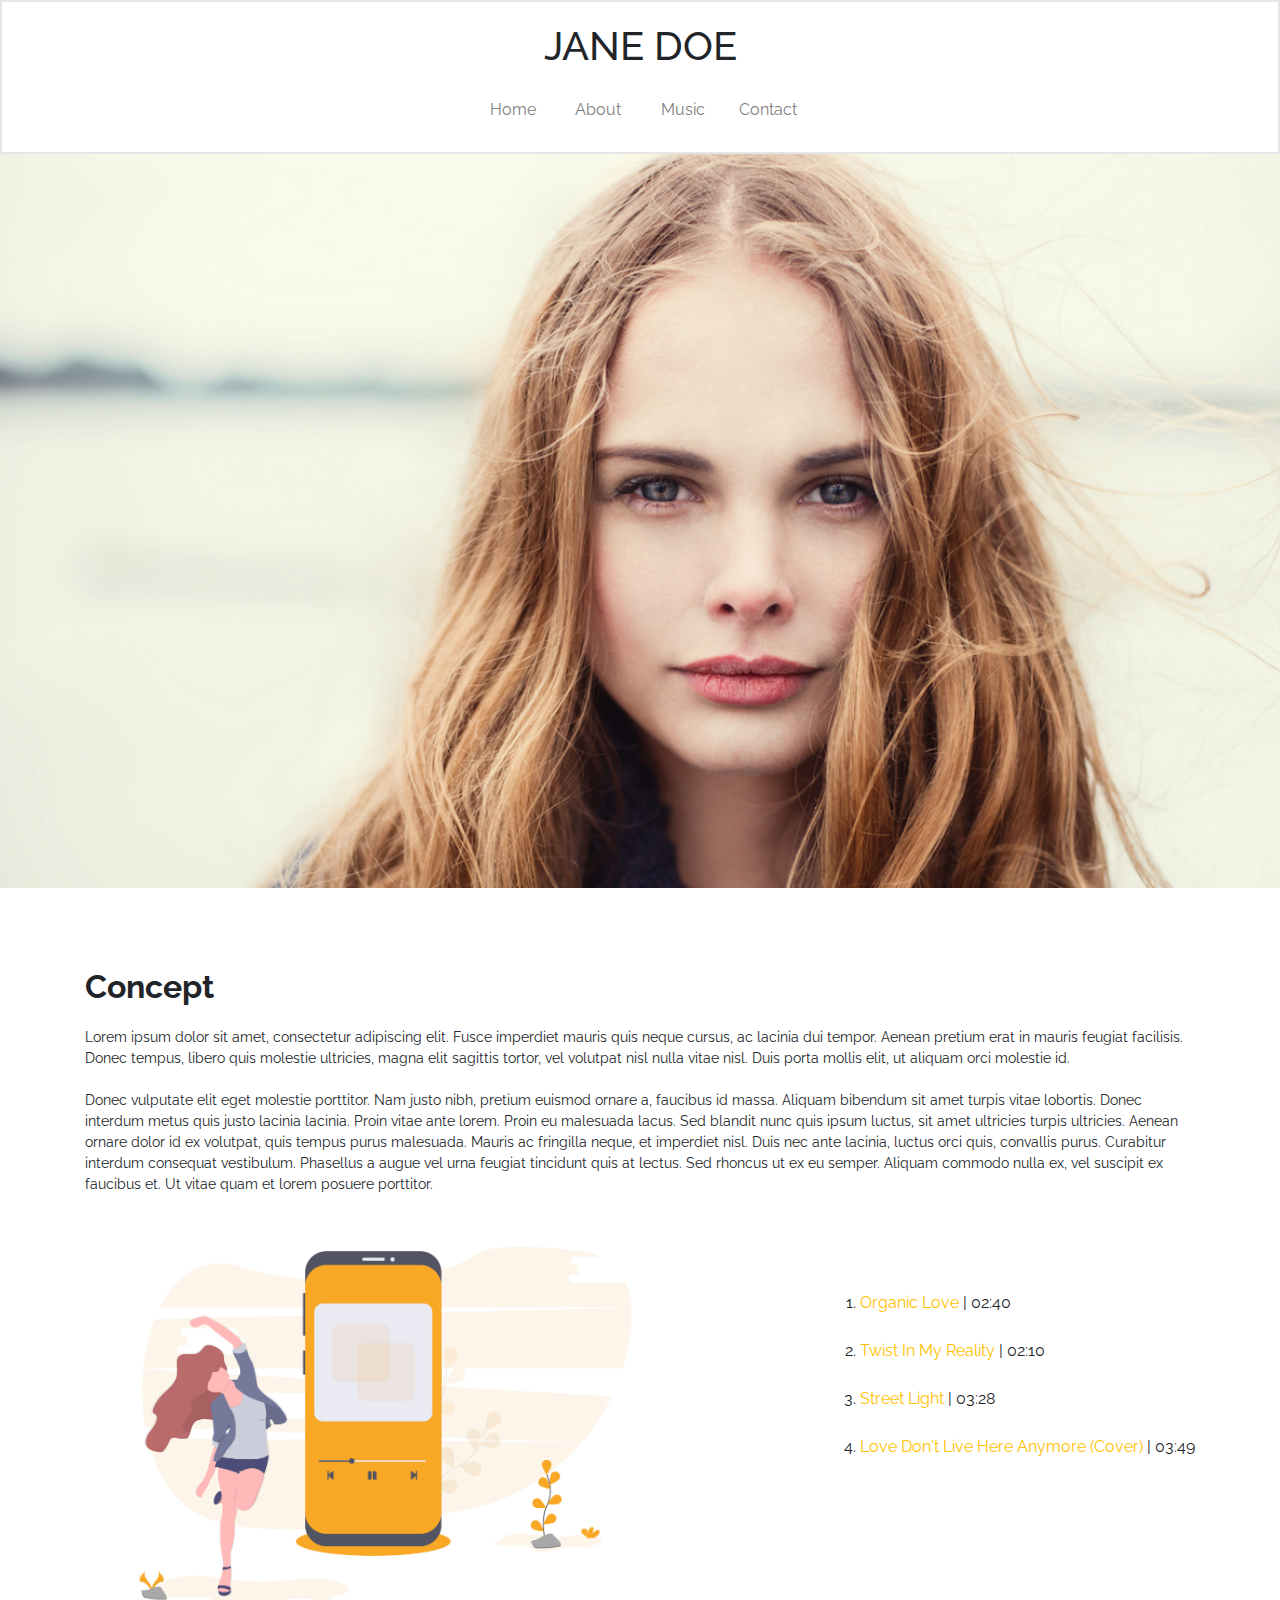
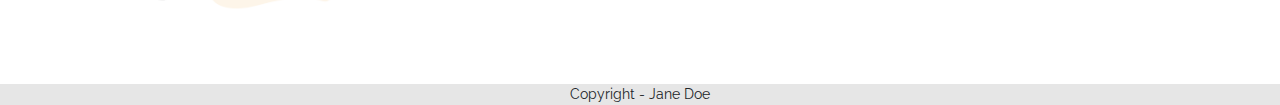
<file: index.html>
<!DOCTYPE html>
<html>

<head>
  <!-- configurações da pagina -->
  <meta charset="UTF-8" />

  <meta name="viewport" content="width=device-width, initial-scale=1.0" />
  
  <!-- link bootstrap -->
  <link rel="stylesheet" href="https://stackpath.bootstrapcdn.com/bootstrap/4.4.1/css/bootstrap.min.css" integrity="sha384-Vkoo8x4CGsO3+Hhxv8T/Q5PaXtkKtu6ug5TOeNV6gBiFeWPGFN9MuhOf23Q9Ifjh" crossorigin="anonymous">

  <!-- link css -->
  <link rel="stylesheet" href="./css/style.css" />

  <title>Jane Doe - Home</title>
</head>

<body>
    <header>

      <div class="d-flex justify-content-center">
        <h1>JANE DOE</h1>
      </div>

      <nav class="d-flex justify-content-center">
          <a href="index.html">Home</a>
          <a href="about.html">About</a>
          <a href="music.html">Music</a>
          <a href="contact.html">Contact</a>
        </nav>
    </header>
    
  
    <section id="fundo">
      <div class="d-flex justify-content-center">
        <img class="fundo" src="./img/janenovo.jpg">
      </div>
    </section>

    <main class="container">
    <!-- # utiliza para ID 
       . utiliza para class -->
    <section id="texto">
      <div class="d-flex-justify">
        <h2>Concept</h2>
        <p>Lorem ipsum dolor sit amet, consectetur adipiscing elit. Fusce imperdiet mauris quis neque cursus, ac lacinia dui tempor. Aenean pretium erat in mauris feugiat facilisis. Donec tempus, libero quis molestie ultricies, magna elit sagittis tortor, vel volutpat nisl nulla vitae nisl. Duis porta mollis elit, ut aliquam orci molestie id. 
        </br></br>  
        Donec vulputate elit eget molestie porttitor. Nam justo nibh, pretium euismod ornare a, faucibus id massa. Aliquam bibendum sit amet turpis vitae lobortis. Donec interdum metus quis justo lacinia lacinia.

          Proin vitae ante lorem. Proin eu malesuada lacus. Sed blandit nunc quis ipsum luctus, sit amet ultricies turpis ultricies. Aenean ornare dolor id ex volutpat, quis tempus purus malesuada. Mauris ac fringilla neque, et imperdiet nisl. Duis nec ante lacinia, luctus orci quis, convallis purus. Curabitur interdum consequat vestibulum. Phasellus a augue vel urna feugiat tincidunt quis at lectus. Sed rhoncus ut ex eu semper. Aliquam commodo nulla ex, vel suscipit ex faucibus et. Ut vitae quam et lorem posuere porttitor.</p>
      </div>
    </section>

      <!-- # utiliza para ID e . utiliza para class -->
      <section id="danca">
        <div class="d-flex justify-content-between">
          <img  class="ilustra" src="./img/ilustra.png">
          <ol>
            <li><span>Organic Love</span> | 02:40</li><br>
            <li><span>Twist In My Reality</span> | 02:10</li><br>
            <li><span>Street Light</span> | 03:28</li><br>
            <li><span>Love Don't Live Here Anymore (Cover)</span> | 03:49</li>
          </ol>
        </div>
      </section>

  </main>
    <footer>
        <p>Copyright - Jane Doe</p>
    </footer>
</body>

</html>
</file>
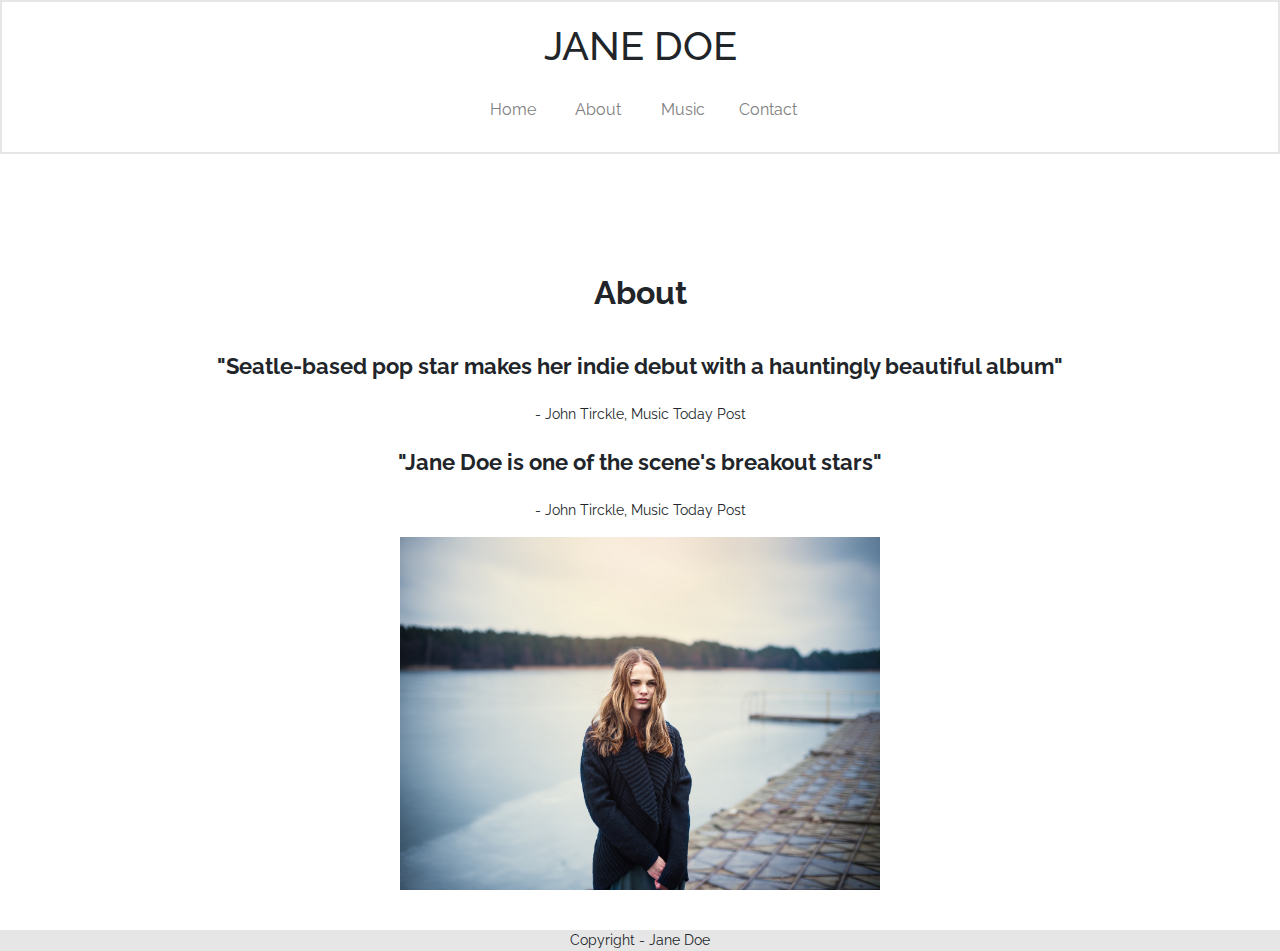
<file: about.html>
<!DOCTYPE html>
<html>
<head>
    
  <!-- configurações da pagina -->
  <meta charset="UTF-8" />

  <meta name="viewport" content="width=device-width, initial-scale=1.0" />
  
  <!-- link bootstrap -->
  <link rel="stylesheet" href="https://stackpath.bootstrapcdn.com/bootstrap/4.4.1/css/bootstrap.min.css" integrity="sha384-Vkoo8x4CGsO3+Hhxv8T/Q5PaXtkKtu6ug5TOeNV6gBiFeWPGFN9MuhOf23Q9Ifjh" crossorigin="anonymous">

  <!-- link css -->
  <link rel="stylesheet" href="./css/style.css" />
  
  <title>About</title>
</head>
<body>
    <header>

      <div class="d-flex justify-content-center">
        <h1>JANE DOE</h1>
      </div>

      <nav class="d-flex justify-content-center">
          <a href="index.html">Home</a>
          <a href="about.html">About</a>
          <a href="music.html">Music</a>
          <a href="contact.html">Contact</a>
        </nav>
    </header>

    <main class="container">

        <section id="about-texto">
            <div class="d-flex justify-content-center">
                <h2>About</h2>
            </div>
        </section>
        
        <section id="about-conteudo">
            <div class="d-flex justify-content-center">

                <div class="about-textos">
                <p>
                <span>"Seatle-based pop star makes her indie debut with a hauntingly beautiful album"</span>

                </br></br>- John Tirckle, Music Today Post</br></br>

                <span>"Jane Doe is one of the scene's breakout stars"</span>

                </br></br>- John Tirckle, Music Today Post
                </p>
                </div>
            </div>
        </section>

        <section id="about-jane">
            <div class="d-flex justify-content-center">
                <img src="./img/jane2.jpg">
            </div>
        </section>
        

    </main>

    <footer>
        <p>Copyright - Jane Doe</p>
    </footer>
</body>
</html>
</file>
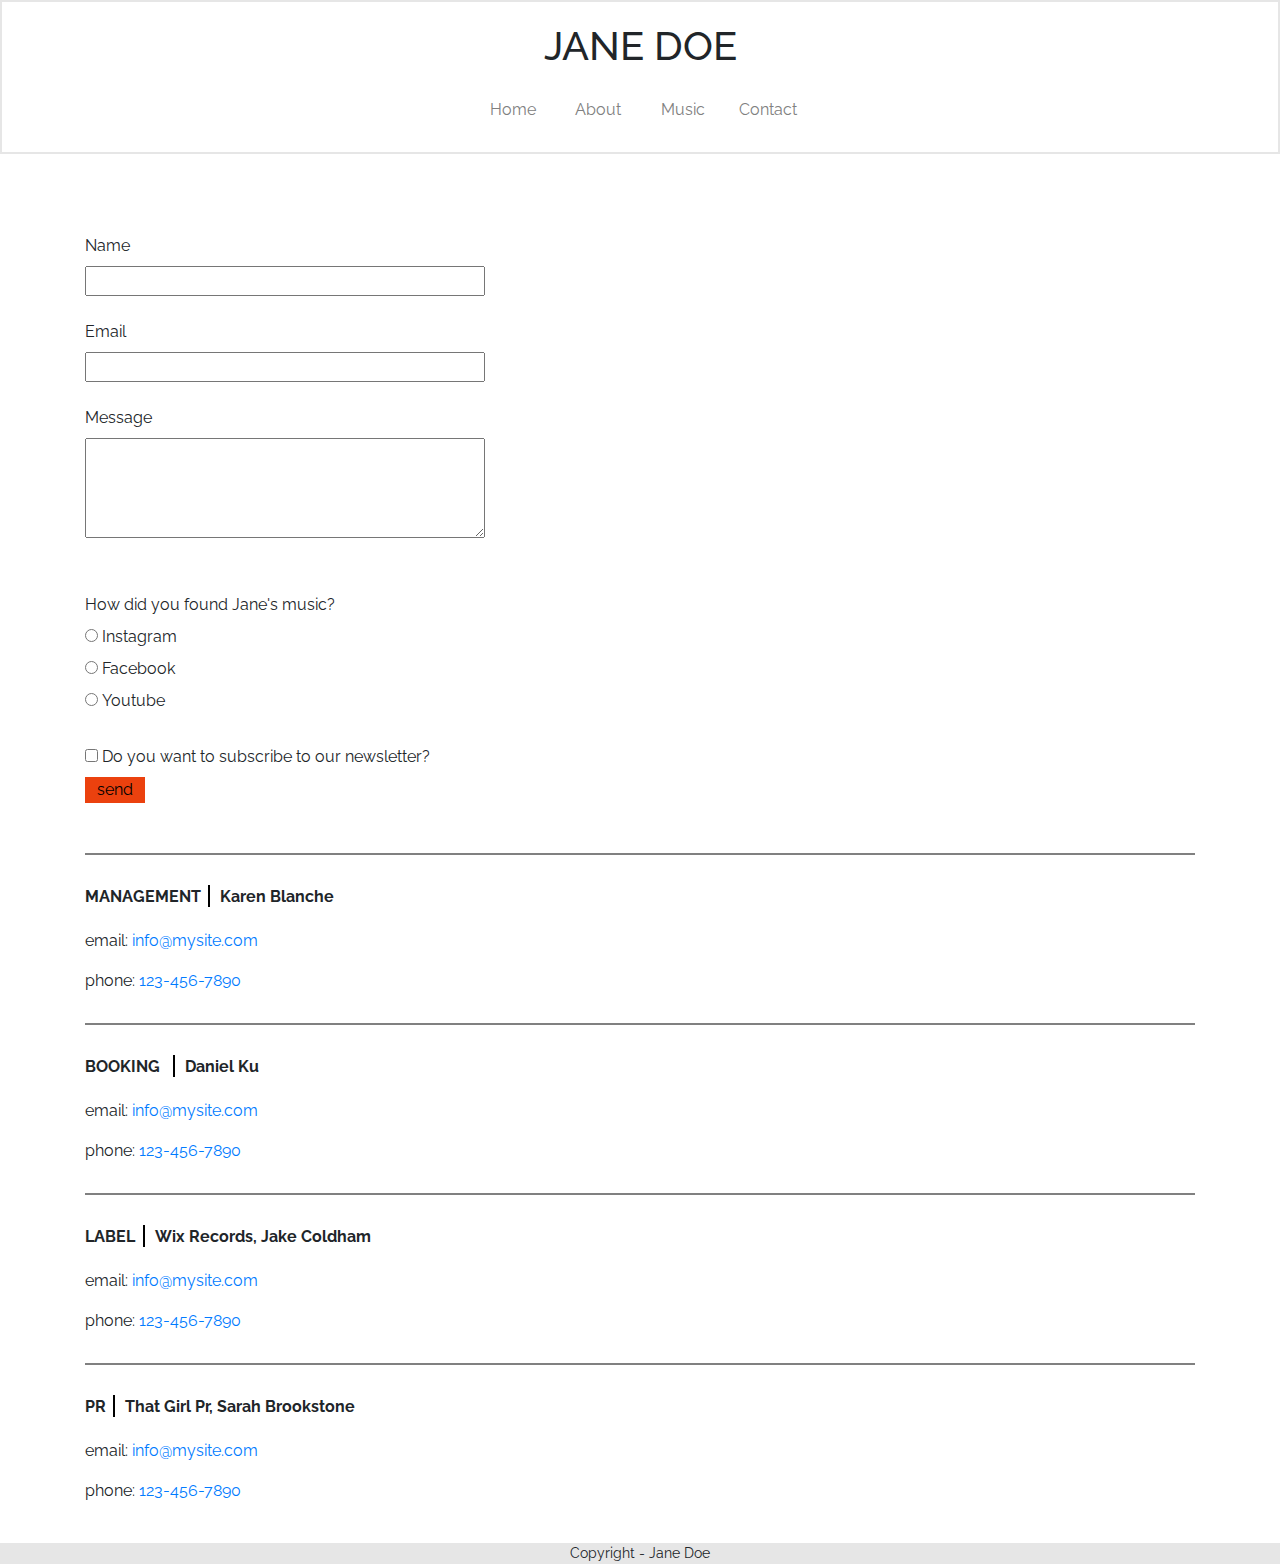
<file: contact.html>
<!DOCTYPE html>
<html>
<!-- # utiliza para ID 
       . utiliza para class -->
<head>
  <!-- configurações da pagina -->
  <meta charset="UTF-8" />

  <meta name="viewport" content="width=device-width, initial-scale=1.0" />
  
  <!-- link bootstrap -->
  <link rel="stylesheet" href="https://stackpath.bootstrapcdn.com/bootstrap/4.4.1/css/bootstrap.min.css" integrity="sha384-Vkoo8x4CGsO3+Hhxv8T/Q5PaXtkKtu6ug5TOeNV6gBiFeWPGFN9MuhOf23Q9Ifjh" crossorigin="anonymous">

  <!-- link css -->
  <link rel="stylesheet" href="./css/style.css" />

  <title>Jane Doe - Home</title>
</head>

<body>
    <header>

      <div class="d-flex justify-content-center">
        <h1>JANE DOE</h1>
      </div>

      <nav class="d-flex justify-content-center">
          <a href="index.html">Home</a>
          <a href="about.html">About</a>
          <a href="music.html">Music</a>
          <a href="contact.html">Contact</a>
        </nav>
    </header>
  
      <main class="container">

        <div class="d-flex justify-content-between">
        <div id="form">
          <form>
            <div id="formulario">
              <label for="nome">Name</label></br>
              <input type="text" id="nome"></br></br>
              <label for="email">Email</label></br>
              <input type="mail" id="email"></br></br>
              <label for="msg">Message</label></br>
              <textarea name="msg"></textarea></br></br></br>
            </div>

            <div id="questions">
              <label for="question">How did you found Jane's music?</label></br>
              <input type="radio" name="instagram">
              <label for="instagram">Instagram</label></br>
              <input type="radio" name="facebook">
              <label for="facebook">Facebook</label></br>
              <input type="radio" name="youtube">
              <label for="youtube">Youtube</label></br></br>
              
              <input type="checkbox" name="answer">
              <label for="answer">Do you want to subscribe to our newsletter?</label></br>

              <button type="submit" id="send">send</button>
            </div>
          </form>
        </div>

        <div id="mapas">
          <iframe src="https://www.google.com/maps/embed?pb=!1m14!1m12!1m3!1d58503.99476234295!2d-46.5502208!3d-23.5864064!2m3!1f0!2f0!3f0!3m2!1i1024!2i768!4f13.1!5e0!3m2!1spt-BR!2sbr!4v1586806732263!5m2!1spt-BR!2sbr" width="600" height="450" frameborder="0" style="border:0;" allowfullscreen="" aria-hidden="false" tabindex="0"></iframe>
        </div>
      </div>
      <!-- tamanho width 1356 -->
      <div id="contato-1">
        <div class="d-flex">
          <div id="management">
            <span>MANAGEMENT</span>
          </div>
          <div id="karen">
            <span>Karen Blanche</span>
          </div>
        </div>
        <p>email: <a href="mysite">info@mysite.com</a></p>
        <p>phone: <a href="phone">123-456-7890</a></p>
      </div>

      <div id="contato-2">
        <div class="d-flex">
          <div id="booking">
            <span>BOOKING</span>
          </div>
          <div id="daniel">
            <span>Daniel Ku</span>
          </div>
        </div>
        <p>email: <a href="mysite">info@mysite.com</a></p>
        <p>phone: <a href="phone">123-456-7890</a></p>
      </div>

      <div id="contato-3">
        <div class="d-flex">
          <div id="label">
            <span>LABEL</span>
          </div>
          <div id="wix">
            <span>Wix Records, Jake Coldham</span>
          </div>
        </div>
        <p>email: <a href="mysite">info@mysite.com</a></p>
        <p>phone: <a href="phone">123-456-7890</a></p>
      </div>

      <div id="contato-4">
        <div class="d-flex">
          <div id="pr">
            <span>PR</span>
          </div>
          <div id="that">
            <span>That Girl Pr, Sarah Brookstone</span>
          </div>
        </div>
        <p>email: <a href="mysite">info@mysite.com</a></p>
        <p>phone: <a href="phone">123-456-7890</a></p>
      </div>
      </main>

    <footer>
        <p>Copyright - Jane Doe</p>
    </footer>
</body>

</html>
</file>
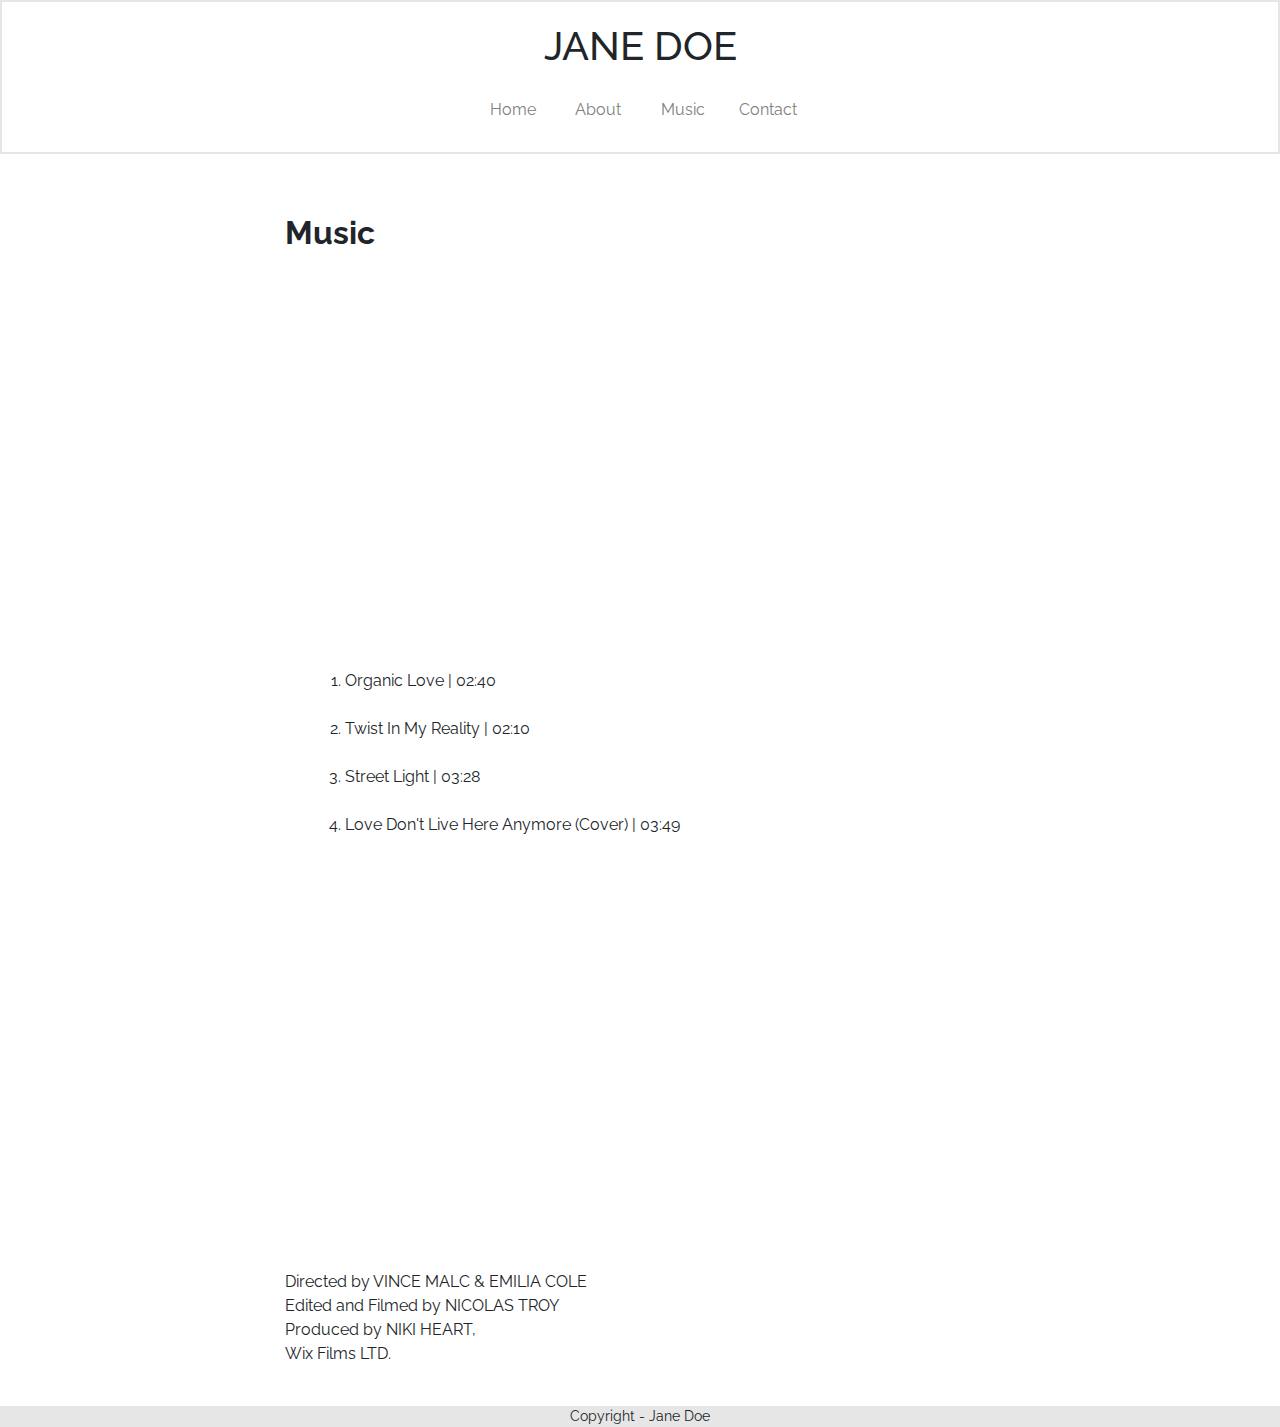
<file: music.html>
<!DOCTYPE html>
<html>
<!-- # utiliza para ID 
       . utiliza para class -->
<head>
  <!-- configurações da pagina -->
  <meta charset="UTF-8" />

  <meta name="viewport" content="width=device-width, initial-scale=1.0" />
  
  <!-- link bootstrap -->
  <link rel="stylesheet" href="https://stackpath.bootstrapcdn.com/bootstrap/4.4.1/css/bootstrap.min.css" integrity="sha384-Vkoo8x4CGsO3+Hhxv8T/Q5PaXtkKtu6ug5TOeNV6gBiFeWPGFN9MuhOf23Q9Ifjh" crossorigin="anonymous">

  <!-- link css -->
  <link rel="stylesheet" href="./css/style.css" />

  <title>Jane Doe - Home</title>
</head>

<body>
    <header>

      <div class="d-flex justify-content-center">
        <h1>JANE DOE</h1>
      </div>

      <nav class="d-flex justify-content-center">
          <a href="index.html">Home</a>
          <a href="about.html">About</a>
          <a href="music.html">Music</a>
          <a href="contact.html">Contact</a>
        </nav>
    </header>

    <main class="container">
      <div id="music">
      <h2>Music</h2>
      </div>

      <div id="video-1">
        <iframe src="https://player.vimeo.com/video/135166028" width="640" height="360" frameborder="0" allow="autoplay; fullscreen" allowfullscreen></iframe>
      </div>
      <div id="lista-music-1">
        <ol type="disc">
          <li>Organic Love | 02:40</li><br>
          <li>Twist In My Reality | 02:10</li><br>
          <li>Street Light | 03:28</li><br>
          <li>Love Don't Live Here Anymore (Cover) | 03:49</li>
        </ol>
      </div>

      <div id="video-2">
        <iframe src="https://player.vimeo.com/video/134861419" width="640" height="360" frameborder="0" allow="autoplay; fullscreen" allowfullscreen></iframe>
      </div>
      <div id="music-texto-final">
        <p>Directed by VINCE MALC & EMILIA COLE</br>
          Edited and Filmed by NICOLAS TROY</br>
          Produced by NIKI HEART,</br>
          Wix Films LTD.</p>
      </div>
    </main>
  
    <footer>
        <p>Copyright - Jane Doe</p>
    </footer>
</body>

</html>
</file>
<file: css/style.css>
@import url('https://fonts.googleapis.com/css2?family=Raleway:wght@100;400;700&display=swap');

body{
    font-family: 'Raleway', sans-serif;
    width: 100%;
    margin: 0;
    padding: 0;
}

header{
    border: 2px solid #E6E6E6;
}
header div{
    padding: 20px;
}

header nav{
    width: 100%;
}

header nav a{
    width: 85px;
    margin-bottom: 30px;
    text-decoration: none;
    color: grey;
    display: flex;
    justify-content: space-around;
}

header nav a:hover{
    color: red;
    font-weight: bold;
}

#fundo *{
    width: 1356px;
}

#texto{
    margin-top: 80px;
}

#texto div h2{
    margin-bottom: 20px;
    font-weight: bold;
}

#texto div p{
    font-size: 14px;
}

#danca div img{
    width: 600px;
}

#danca div ol li span{
    color: #FFBF00;
}

#danca div ol{
    margin-top: 80px;
}

footer{
    background-color: #E6E6E6;
    margin-top: 40px;
}

footer p{
    padding: 0;
    margin: 0;
    font-size: 14px;
    text-align: center;
}

/* pagina about */

#about-texto div{
    margin-top: 120px;
    margin-bottom: 30px;
}

#about-texto div h2{
    font-weight: bold;
}

.about-textos{
    width: 1110px;
    text-align: center;
}

#about-conteudo div span{
    font-weight: bold;
    font-size: 22px;
    padding: 10px;
}

#about-conteudo div p{
    font-size: 14px;
}

#about-jane div img{
    width: 480px;
}

/* pagina music */

#music h2{
    font-weight: bold;
    margin: 60px 0 0 200px;
}

#video-1 iframe{
    margin: 30px 0 0 200px;
}

#lista-music-1{
    margin: 20px 0 0 220px;
}

#video-2 iframe{
    margin: 30px 0 0 200px;
}

#music-texto-final{
    margin: 20px 0 0 200px;
}

/* pagina contact */

#form{
    width: 600px;
}

#formulario{
    margin-top: 80px;
}

#formulario input{
    width: 400px;
}

#formulario textarea{
    width: 400px;
    height: 100px;
}

#questions button{
    border: 0;
    background-color: rgb(235, 65, 14);
    width: 60px;
    text-align: center;
}

#mapas{
    width: 600px;
    margin-top: 80px;
}

#contato-1{
    margin-top: 50px;
    border-top: 2.5px gray solid;
}

#management{
    margin-top: 30px;
    margin-bottom: 20px;
    width: 125px;
    height: 22px;
    border-right: 2px black solid;
}

#karen{
    margin-top: 30px;
    margin-bottom: 20px;
    padding-left: 10px;
}

#contato-1 span{
    font-weight: bold;
}

#contato-2{
    margin-top: 30px;
    border-top: 2.5px gray solid;
}

#booking{
    margin-top: 30px;
    margin-bottom: 20px;
    width: 90px;
    height: 22px;
    border-right: 2px black solid;
}

#daniel{
    margin-top: 30px;
    margin-bottom: 20px;
    padding-left: 10px;
}

#contato-2 span{
    font-weight: bold;
}

#contato-3{
    margin-top: 30px;
    border-top: 2.5px gray solid;
}

#label{
    margin-top: 30px;
    margin-bottom: 20px;
    width: 60px;
    height: 22px;
    border-right: 2px black solid;
}

#wix{
    margin-top: 30px;
    margin-bottom: 20px;
    padding-left: 10px;
}

#contato-3 span{
    font-weight: bold;
}

#contato-4{
    margin-top: 30px;
    border-top: 2.5px gray solid;
}

#pr{
    margin-top: 30px;
    margin-bottom: 20px;
    width: 30px;
    height: 22px;
    border-right: 2px black solid;
}

#that{
    margin-top: 30px;
    margin-bottom: 20px;
    padding-left: 10px;
}

#contato-4 span{
    font-weight: bold;
}
</file>
